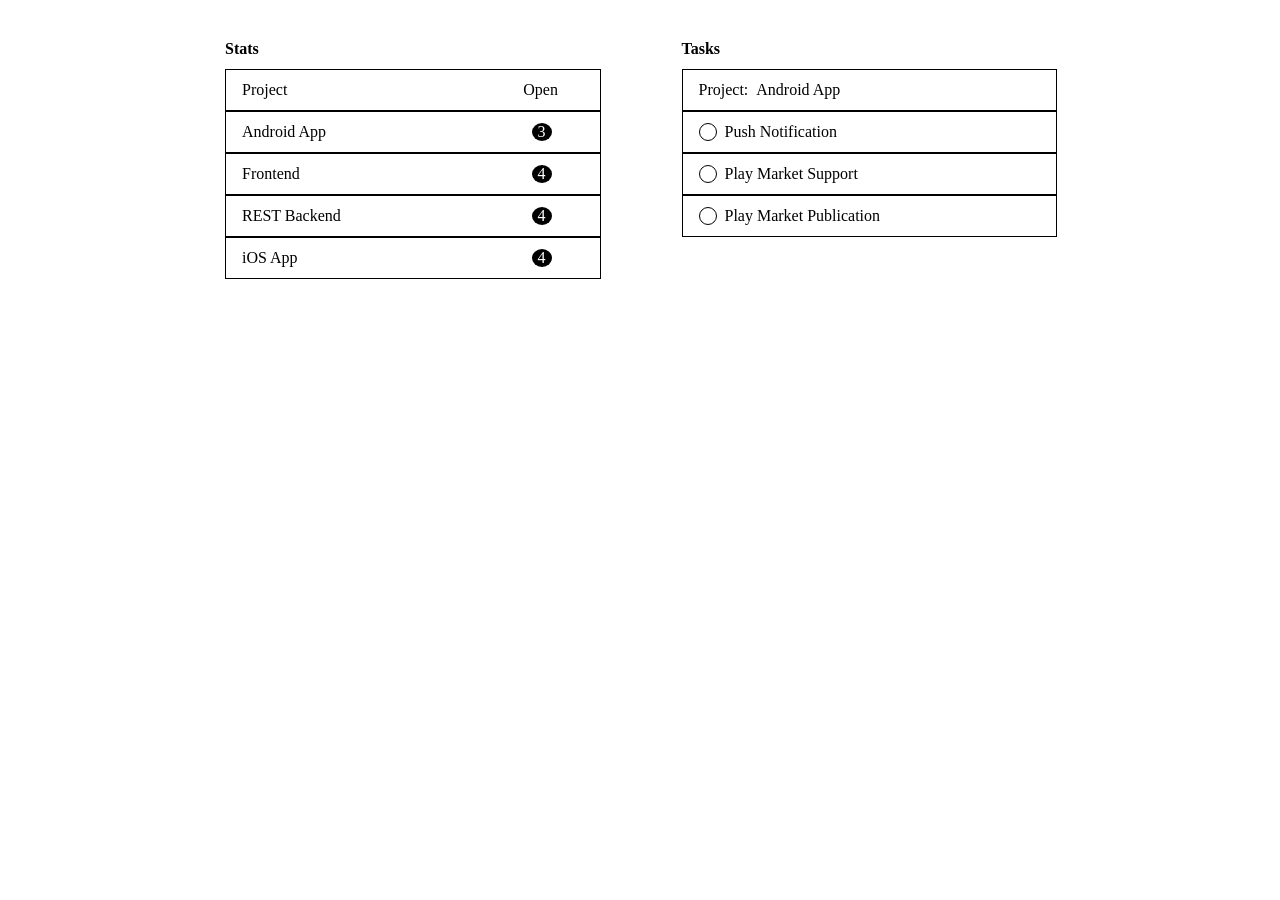
<file: index.html>
<html lang="en"><head><meta charset="UTF-8"><meta http-equiv="X-UA-Compatible" content="IE=edge"><meta name="viewport" content="width=device-width,initial-scale=1"><title>Document</title><link href="main.css" rel="stylesheet"></head><body><div id="conteiner"><div id="stats"><h4 class="stats-title">Stats</h4><div class="stats-projects"><div class="stats-count"><div class="count-name">Project</div><div class="count-status">Open</div></div></div></div><div id="tasks"><h4 class="tasks-title">Tasks</h4><div class="tasks-project-header"><div class="project-choice">Project:</div><div class="project-name"></div><div class="projects none"><h5 class="project-title">Project:</h5><div class="projects-names"><p class="p-name">iOS App</p><p class="p-name">REST Backend</p><p class="p-name">Frontend</p><p class="p-name">Android App</p></div></div></div><div class="tasks-projects"></div></div></div><script src="main.js"></script></body></html>
</file>
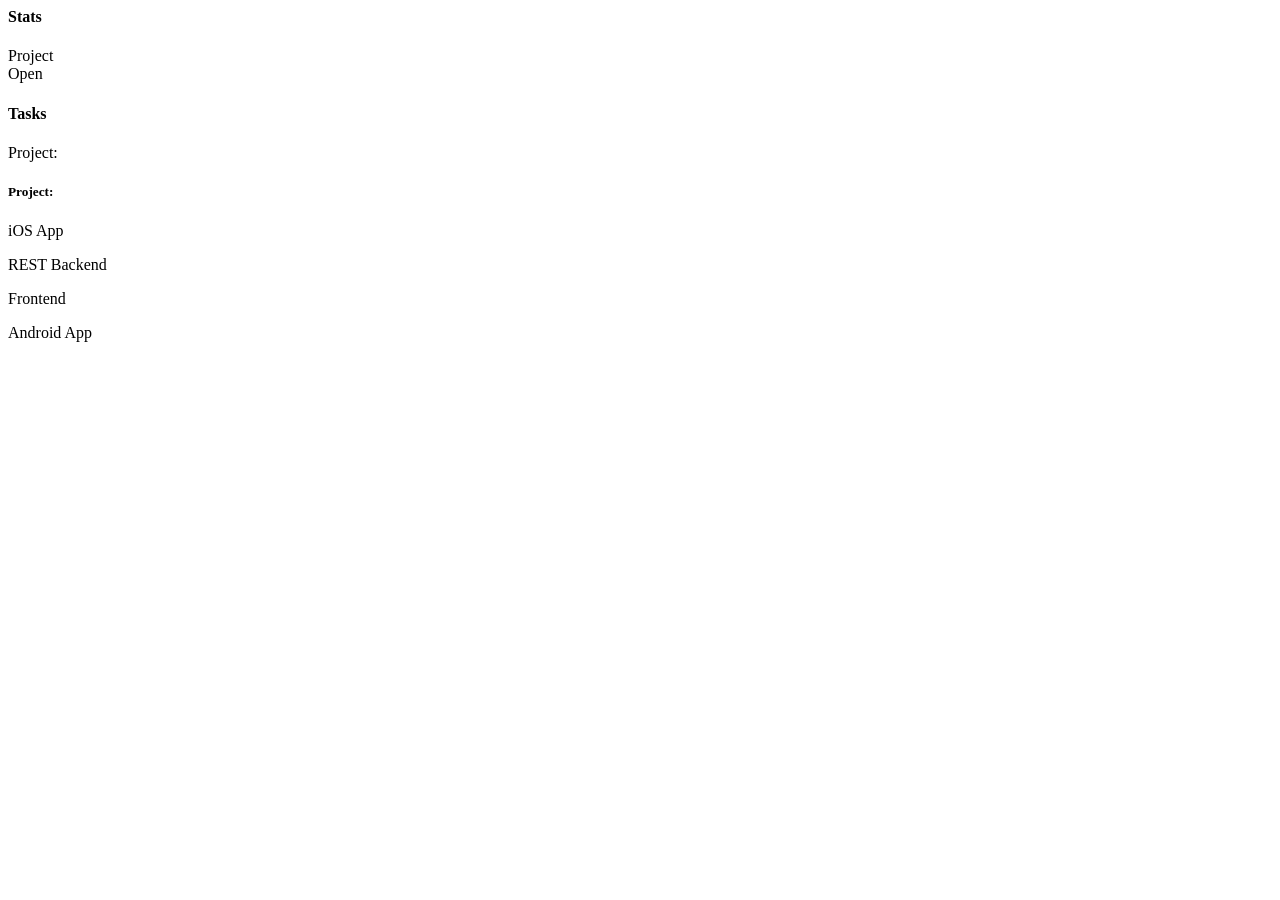
<file: src/index.html>
<html lang="en">
<head>
    <meta charset="UTF-8">
    <meta http-equiv="X-UA-Compatible" content="IE=edge">
    <meta name="viewport" content="width=device-width, initial-scale=1.0">
    <title>Document</title>
</head>
<body>
    <div id="conteiner">
        <div id="stats">
            <h4 class="stats-title">Stats</h4>
            <div class="stats-projects">
                <div class="stats-count">
                    <div class="count-name">Project</div>
                    <div class="count-status">Open</div>
                </div>
            </div>
        </div>
        <div id="tasks">
            <h4 class="tasks-title">Tasks</h4>
            <div class="tasks-project-header">
                <div class="project-choice">Project:</div>
                <div class="project-name"></div>
                <div class="projects none">
                    <h5 class="project-title">Project:</h5>
                    <div class="projects-names">
                        <p class="p-name">iOS App</p>
                        <p class="p-name">REST Backend</p>
                        <p class="p-name">Frontend</p>
                        <p class="p-name">Android App</p>
                    </div>
                </div>
            </div>
            <div class="tasks-projects"></div>
        </div>
    </div>
</body>
</html>
</file>
<file: main.css>
*{margin:0;padding:0}#conteiner{display:flex;margin:40px auto auto;max-width:830px;justify-content:space-between}#stats,#tasks{display:flex;flex-direction:column;width:45%}.stats-title,.tasks-title{margin-bottom:.7rem}.stats-count,.tasks-project-header,.tasks-project-status{display:flex;width:100%;justify-content:space-between;border:1px solid #000;height:2.5rem}.bot{border-bottom:1px solid #000}.count-name{margin-left:1rem;align-self:center}.count-status{margin-right:2.6rem;align-self:center}.count-number{margin-right:3rem;align-self:center;width:1.25rem;background-color:#000;color:#fff;border-radius:50%;box-sizing:border-box;text-align:center}.tasks-project-header{position:relative}.project-choice{align-self:center;margin-left:1rem}.project-name,.task-name{align-self:center;margin-right:auto;margin-left:.5rem}.project-name:hover{cursor:pointer;text-decoration:underline}.task-status:hover{cursor:pointer}.task-status{align-self:center;width:1rem;height:1rem;border:1px solid #000;border-radius:50%;margin-left:1rem}.projects{position:absolute;display:flex;width:13rem;height:8rem;border:1px solid #000;border-radius:15px;box-sizing:border-box;padding:.7rem;background-color:#fff;z-index:1;top:.3rem;left:.4rem}.project-title{font-size:1.2rem;font-weight:400}.projects-names{margin-left:.4rem}.p-name{margin-bottom:.5rem}.p-name:hover{cursor:pointer;text-decoration:underline}.check{background-image:url([data-uri]);background-size:contain}.none{display:none}button{width:15px;height:15px;background-color:#00f}
</file>
